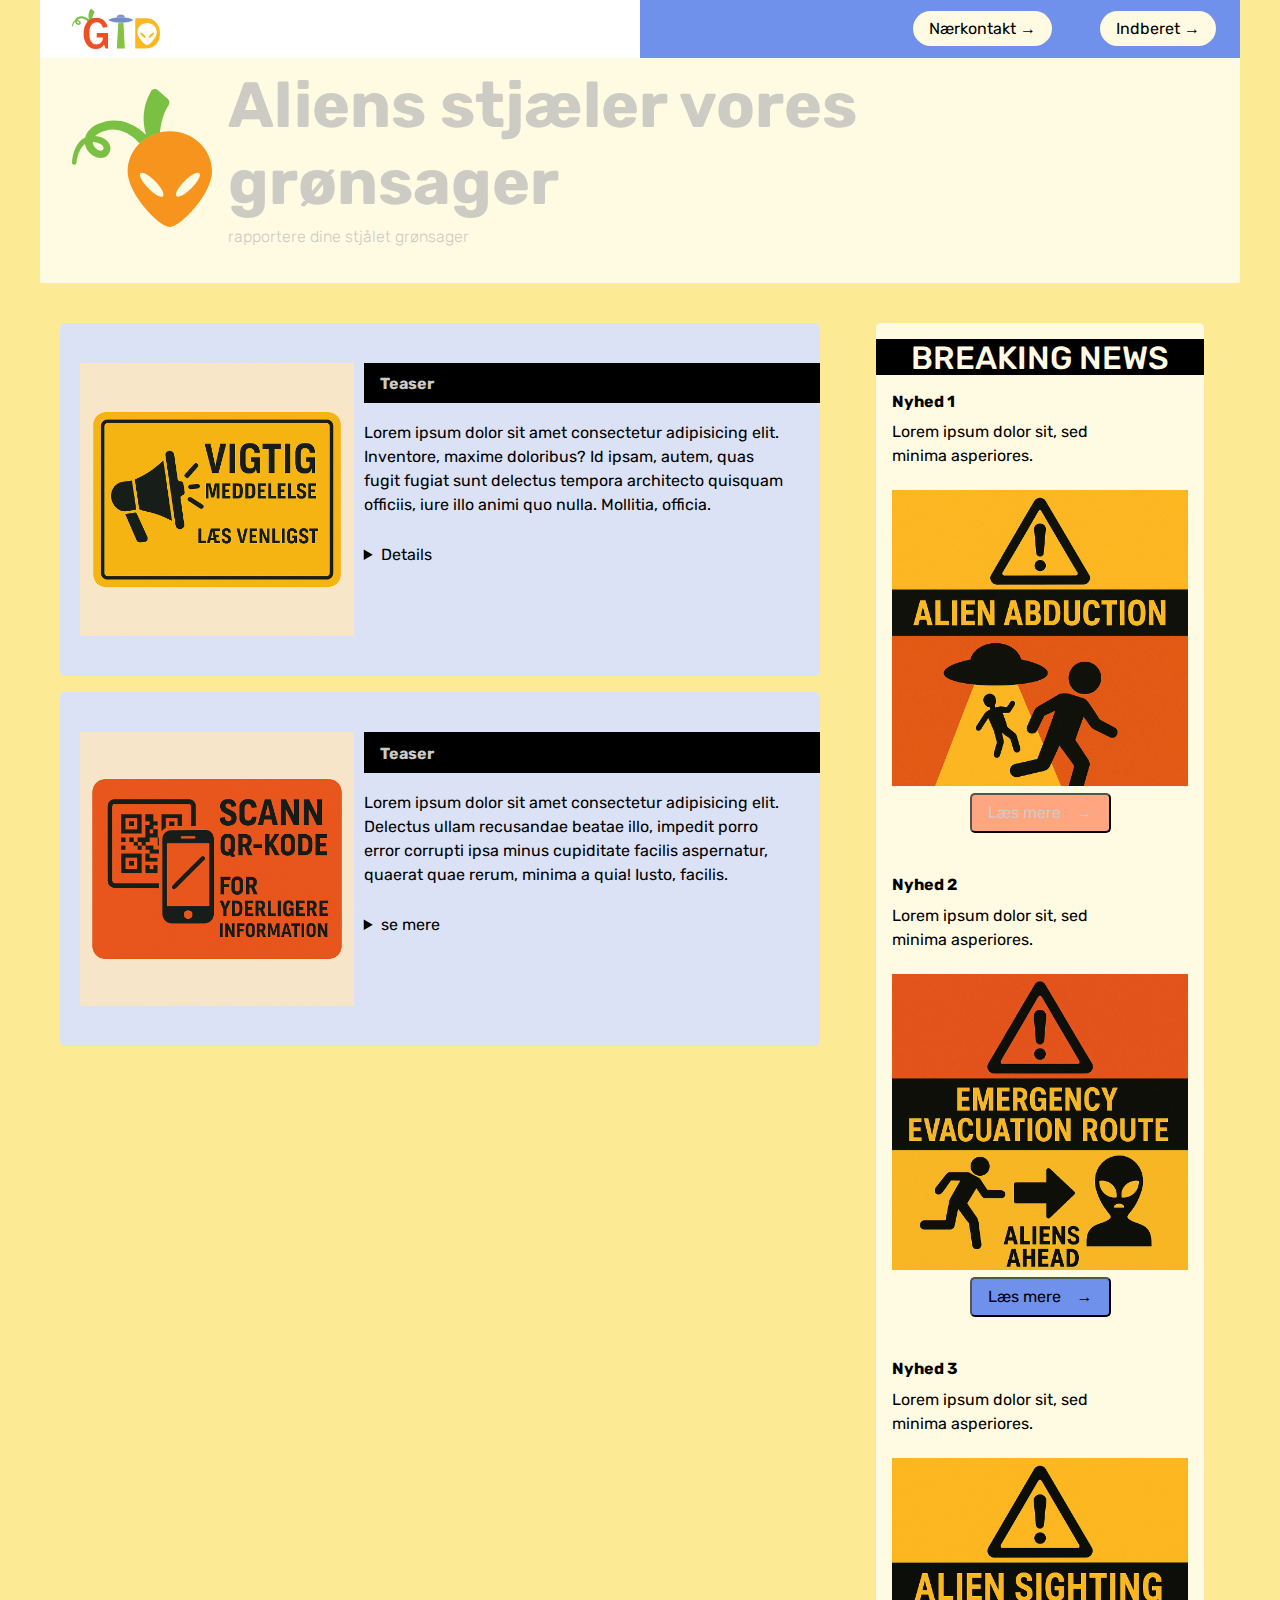
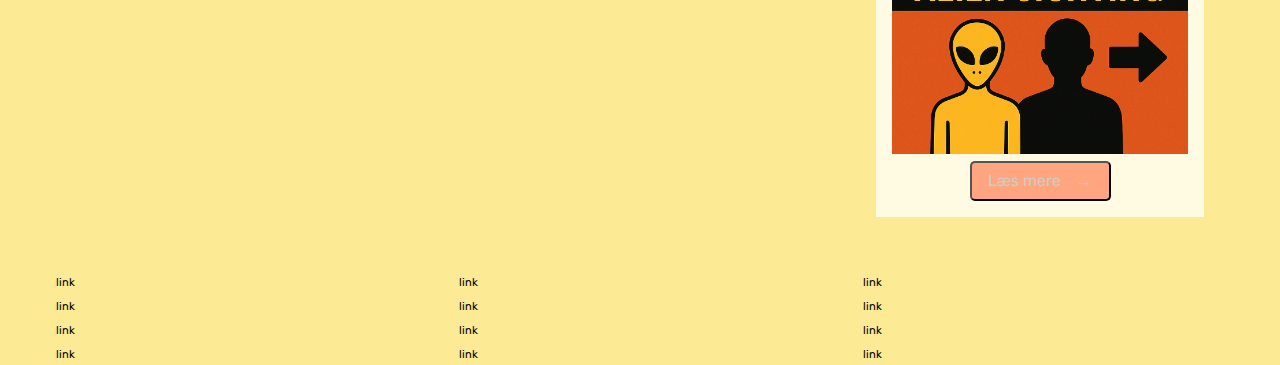
<file: emergency-Alien/index.html>
<!DOCTYPE html>
<html lang="en">
  <head>
    <meta charset="UTF-8" />
    <meta http-equiv="X-UA-Compatible" content="IE=edge" />
    <meta name="viewport" content="width=device-width, initial-scale=1.0" />
    <link rel="stylesheet" href="css/reset.css" />
    <link rel="stylesheet" href="css/custom.css" />
    <link rel="stylesheet" href="css/fonts.css" />
    <link rel="stylesheet" href="css/general.css" />
    <link rel="stylesheet" href="css/layout.css" />
    <link rel="stylesheet" href="css/burger.css" />
    <link rel="stylesheet" href="css/cards.css" />
    <link rel="stylesheet" href="css/index.css" />
    <link rel="icon" type="image/png" href="img/fav.png" />
    <title>Emergency Site</title>
  </head>
  <body id="frontpage">
    <header>
      <nav>
        <div id="logotype-wrapper" class="logo">
          <a href="index.html"><img src="svg/GTD.svg" alt="logotype"> </a>
        </div>
        <ul class="menu">
          <li><a class="menuItem" href="instruction.html">Nærkontakt </a></li>
          <li><a class="menuItem" href="register.html">Indberet</a></li>
        </ul>
        <button class="burger">
          <span class="line"></span>
          <span class="line"></span>
          <span class="line"></span>
        </button>
      </nav>
    </header>
    <section id="main-disclamer">
      <div id="main-disclamer-content">
        <img src="svg/AlienLogo.svg" alt="ICON" />
        <div>
          <h1>Aliens stjæler vores grønsager</h1>
          <p class="sub">rapportere dine stjålet grønsager</p>
        </div>
      </div>
    </section>
    <main>

      
      <section id="daily">
        <article class="daily_card">
          <img src="img/vigtigMeddelelse.png" alt="teaser_img" />
          <div class="daily_text">
            <h2>Teaser</h2>
            <p>Lorem ipsum dolor sit amet consectetur adipisicing elit. Inventore, maxime doloribus? Id ipsam, autem, quas fugit fugiat sunt delectus tempora architecto quisquam officiis, iure illo animi quo nulla. Mollitia, officia.</p>
            <details>
            <p>
              Lorem ipsum dolor sit amet consectetur adipisicing elit. Repellat
              magnam ducimus ea, sed minima asperiores.
            </p>          
            <a href="" class="cta_btn">Se mere</a>
          </div>
        </article>
        </details>


        <article class="daily_card">
          <img src="img/QrInfo.png" alt="teaser_img" />
          <div class="daily_text">
            <h2>Teaser</h2>
            <p>Lorem ipsum dolor sit amet consectetur adipisicing elit. Delectus ullam recusandae beatae illo, impedit porro error corrupti ipsa minus cupiditate facilis aspernatur, quaerat quae rerum, minima a quia! Iusto, facilis.</p>
            <details>
            <summary>se mere</summary>
            <p>
              Lorem ipsum dolor sit amet consectetur adipisicing elit. Repellat
              magnam ducimus ea, sed minima asperiores.
            </p>
            <a href="" class="cta_btn">Se mere</a>
          </div>
        </article>
        </details>
      </section>

      <section id="breaking">
        <article class="news_card">
          <h3>Nyhed 1</h3>
          <p>Lorem ipsum dolor sit, sed minima asperiores.</p>
          <img src="img/AlienAbduction.png" alt="news_img" />
          <button class="cta_btn" popovertarget="popup-nyhed1">Læs mere</button>
        </article>

        <div popover id="popup-nyhed1">
          <h2>🛸 Nyhed 1 – Alien aktivitet</h2>
          <p>
            Vidner har observeret en mystisk UFO over grøntsagsmarken natten til
            tirsdag. Flere tomater er forsvundet, og området er nu under
            undersøgelse.
          </p>
        </div>

        <article class="news_card">
          <h3>Nyhed 2</h3>
          <p>Lorem ipsum dolor sit, sed minima asperiores.</p>
          <img src="img/AlienRoute.png" alt="news_img" />
          <button class="cta_btn" popovertarget="popup-nyhed2">Læs mere</button>
        </article>

        <div popover id="popup-nyhed2">
          <h2>🛸 Nyhed 1 – Alien aktivitet</h2>
          <p>
            Vidner har observeret en mystisk UFO over grøntsagsmarken natten til
            tirsdag. Flere tomater er forsvundet, og området er nu under
            undersøgelse.
          </p>
        </div>

        <article class="news_card">
          <h3>Nyhed 3</h3>
          <p>Lorem ipsum dolor sit, sed minima asperiores.</p>
          <img src="img/alienSight.png" alt="news_img" />
          <button class="cta_btn" popovertarget="popup-nyhed3">Læs mere</button>
        </article>

        <div popover id="popup-nyhed3">
          <h2>🛸 Nyhed 1 – Alien aktivitet</h2>
          <p>
            Vidner har observeret en mystisk UFO over grøntsagsmarken natten til
            tirsdag. Flere tomater er forsvundet, og området er nu under
            undersøgelse.
          </p>
        </div>
      </section>
    </main>

    <footer>
      <nav class="some">
        <ul>
          <li><a href="">link</a></li>
          <li><a href="">link</a></li>
          <li><a href="">link</a></li>
          <li><a href="">link</a></li>
        </ul>
      </nav>
      <nav class="another">
        <ul>
          <li><a href="">link</a></li>
          <li><a href="">link</a></li>
          <li><a href="">link</a></li>
          <li><a href="">link</a></li>
        </ul>
      </nav>
      <nav class="yetanother">
        <ul>
          <li><a href="">link</a></li>
          <li><a href="">link</a></li>
          <li><a href="">link</a></li>
          <li><a href="">link</a></li>
        </ul>
      </nav>
    </footer>
    <script src="js/burger.js"></script>
    <!-- <script src="js/main.js"></script> -->
  </body>
</html>
</file>
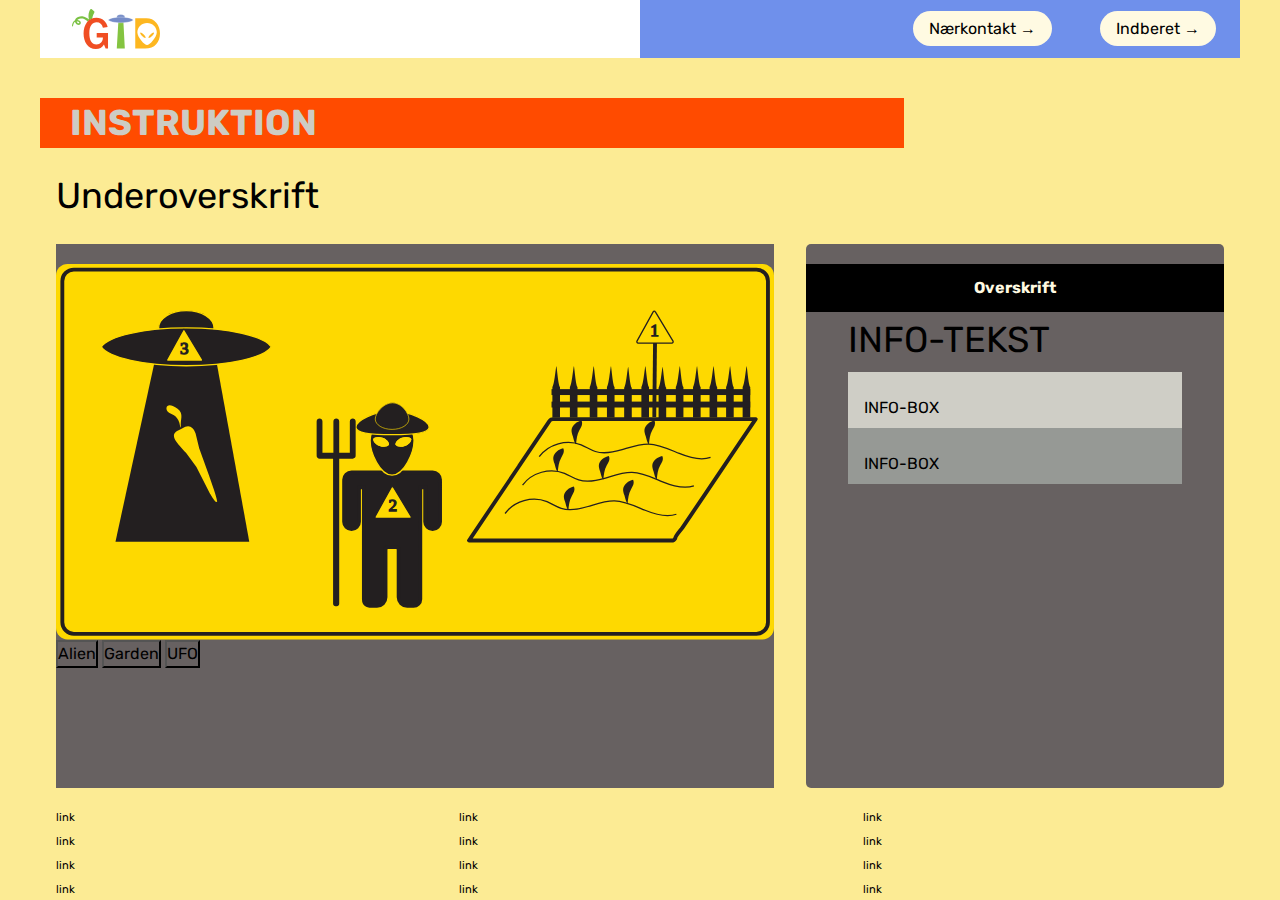
<file: emergency-Alien/instruction.html>
<!DOCTYPE html>
<html lang="en">
  <head>
    <meta charset="UTF-8" />
    <meta http-equiv="X-UA-Compatible" content="IE=edge" />
    <meta name="viewport" content="width=device-width, initial-scale=1.0" />
    <link rel="stylesheet" href="css/reset.css" />
    <link rel="stylesheet" href="css/custom.css" />
    <link rel="stylesheet" href="css/fonts.css" />
    <link rel="stylesheet" href="css/general.css" />
    <link rel="stylesheet" href="css/layout.css" />
    <link rel="stylesheet" href="css/burger.css" />
    <link rel="stylesheet" href="css/cards.css" />
    <link rel="stylesheet" href="css/infographic.css" />
    <title>Emergency Site</title>
  </head>
  <body id="instruction">
    <header>
      <nav>
        <div id="logotype-wrapper" class="logo">
          <a href="index.html"><img src="svg/GTD.svg" alt="logotype" /> </a>
        </div>
        <ul class="menu">
          <li><a class="menuItem" href="instruction.html">Nærkontakt </a></li>
          <li><a class="menuItem" href="register.html">Indberet</a></li>
        </ul>
        <button class="burger">
          <span class="line"></span>
          <span class="line"></span>
          <span class="line"></span>
        </button>
      </nav>
    </header>

    <main>
      <h1>INSTRUKTION</h1>
      <p>Underoverskrift</p>
      <section class="info-graphic">
        <?xml version="1.0" encoding="UTF-8"?>
        <svg xmlns="http://www.w3.org/2000/svg" viewBox="0 0 558.99 292.29">
          <defs>
            <style>
              .cls-1,
              .cls-2,
              .cls-3,
              .cls-4,
              .cls-5 {
                fill: #231f20;
              }

              .cls-2 {
                stroke-width: 0.5px;
              }

              .cls-2,
              .cls-6,
              .cls-7,
              .cls-3,
              .cls-8,
              .cls-4 {
                stroke-miterlimit: 10;
              }

              .cls-2,
              .cls-4 {
                stroke: #fed900;
              }

              .cls-6 {
                fill: none;
              }

              .cls-6,
              .cls-7,
              .cls-3,
              .cls-8,
              .cls-5,
              .cls-9 {
                stroke: #231f20;
              }

              .cls-6,
              .cls-3,
              .cls-8,
              .cls-9 {
                stroke-width: 3px;
              }

              .cls-7,
              .cls-10,
              .cls-8,
              .cls-9 {
                fill: #fed900;
              }

              .cls-5 {
                font-family: MyriadPro-Regular, "Myriad Pro";
                font-size: 13.36px;
              }

              .cls-9 {
                stroke-linecap: round;
                stroke-linejoin: round;
              }
            </style>
          </defs>
          <g id="Layer_4" data-name="Layer 4">
            <rect
              class="cls-10"
              width="558.99"
              height="292.29"
              rx="8.96"
              ry="8.96"
            />
          </g>
          <g id="Layer_1" data-name="Layer 1">
            <rect
              class="cls-8"
              x="4.92"
              y="4.37"
              width="549.38"
              height="283.55"
              rx="8.96"
              ry="8.96"
            />
          </g>
          <g id="Layer_2" data-name="Layer 2">
            <path
              class="cls-3"
              d="M298.96,168.68c.03.21.04.43.04.65v31.32c0,3.19-2.59,5.78-5.78,5.78s-5.79-2.59-5.79-5.78v-26.83h-3.82v87.13c0,2.89-2.34,5.23-5.23,5.23h-4.98c-3.67,0-6.64-2.97-6.64-6.64v-37.28c0-.98-.8-1.78-1.78-1.78h-6.65c-.99,0-1.79.8-1.79,1.78v37.29c0,3.66-2.97,6.63-6.63,6.63-.69,0-1.35.01-2,.01-4.68,0-8.21-.31-8.21-5.26v-87.11h-3.82v26.83c0,3.19-2.59,5.78-5.79,5.78s-5.78-2.59-5.78-5.78v-31.32c0-.22.01-.44.04-.65-.03-.21-.04-.43-.04-.65,0-3.19,2.59-5.78,5.78-5.78h63.13c3.19,0,5.78,2.59,5.78,5.78,0,.22-.01.44-.04.65Z"
            />
            <path
              class="cls-4"
              d="M278.76,137.39c0,9.45-7.71,27.02-17.16,27.02s-17.05-17.57-17.05-27.02,7.66-17.11,17.11-17.11,17.11,7.66,17.11,17.11Z"
            />
            <path
              class="cls-10"
              d="M259.3,140.82c-1.19,1.6-4.26,2.02-7.34.87s-5.13-3.46-4.99-5.46c1.19-1.6,4.26-2.02,7.34-.87s5.13,3.46,4.99,5.46Z"
            />
            <path
              class="cls-10"
              d="M259.3,140.82c-1.19,1.6-4.26,2.02-7.34.87s-5.13-3.46-4.99-5.46c1.19-1.6,4.26-2.02,7.34-.87s5.13,3.46,4.99,5.46Z"
            />
            <path
              class="cls-10"
              d="M264.28,140.82c1.19,1.6,4.26,2.02,7.34.87s5.13-3.46,4.99-5.46c-1.19-1.6-4.26-2.02-7.34-.87s-5.13,3.46-4.99,5.46Z"
            />
            <path
              class="cls-10"
              d="M264.28,140.82c1.19,1.6,4.26,2.02,7.34.87s5.13-3.46,4.99-5.46c-1.19-1.6-4.26-2.02-7.34-.87s-5.13,3.46-4.99,5.46Z"
            />
            <path
              class="cls-4"
              d="M290.52,127.03c0,5.01-14.22,5.83-28.86,5.83s-28.16-.82-28.16-5.83,13.52-12.3,28.16-12.3,28.86,7.29,28.86,12.3Z"
            />
            <path
              class="cls-2"
              d="M274.76,120.75c0,4.43-5.87,8.02-13.11,8.02s-13.11-3.59-13.11-8.02,6.22-12.65,13.45-12.65,12.76,8.22,12.76,12.65Z"
            />
            <path
              class="cls-1"
              d="M233.25,148.85s.01,0,0,0c.04.15.05.3.05.45,0,.62-.25,1.19-.67,1.6-.41.41-.98.66-1.6.66h-10.54v112.99c0,1.03-.85,1.88-1.88,1.88h-1.01c-1.04,0-1.88-.85-1.88-1.88v-112.99h-10.54c-1.25,0-2.27-1.01-2.27-2.26,0-.15.02-.3.05-.45h0c-.03-.15-.05-.3-.05-.45v-25.86c0-1.25,1.02-2.26,2.27-2.26.63,0,1.19.25,1.6.66.41.41.66.98.66,1.6v24.49h8.52v-24.49c0-1.25,1.01-2.26,2.26-2.26.63,0,1.19.25,1.6.66.41.41.67.98.67,1.6v24.49h8.27v-24.49c0-1.25,1.02-2.26,2.27-2.26.62,0,1.19.25,1.6.66.42.41.67.98.67,1.6v25.86c0,.15-.01.3-.05.44Z"
            />
          </g>
          <g id="Layer_3" data-name="Layer 3">
            <ellipse
              class="cls-4"
              cx="101.45"
              cy="49.79"
              rx="21.57"
              ry="13.57"
            />
            <polygon
              class="cls-1"
              points="150.47 216.15 46.3 216.15 76.39 77.95 125.29 78.08 150.47 216.15"
            />
            <path
              class="cls-4"
              d="M167.64,64.5c-5.61,8.37-33.11,14.73-66.19,14.73s-60.58-6.36-66.19-14.73c5.61-8.36,33.11-14.71,66.19-14.71s60.58,6.35,66.19,14.71Z"
            />
            <path
              class="cls-10"
              d="M125.44,185.23l-.3-.04c-1.3.64-5.13-6.44-5.64-7.17l-10.17-20-8.14-11c-6.06-7.15-14.75-14.3-4.95-18.04l4.46-2.2c3.42-1.69,6.61.9,7.98,5.21l2.84,11.67c.31.86,15.36,40.86,13.91,41.57Z"
            />
            <path
              class="cls-10"
              d="M97.22,122.89c.31-2.35.81-4.81-.04-7.02-1-2.62-3.65-4.22-6.25-5.27-1.36-.55-3.06-.96-4.17,0-.88.76-.98,2.16-.48,3.21s1.46,1.8,2.47,2.38,2.1,1.01,3.07,1.65c1.9,1.26,3.22,3.24,4.07,5.34.41,1.01.62,3.58,1.38,4.23-.18-1.53-.25-2.97-.05-4.51Z"
            />
            <path
              class="cls-9"
              d="M321.55,215.25c13.38,0,26.76,0,40.13,0h75.6c13.95,0,27.89,0,41.84.02.57,0,1.17,0,1.68-.26.57-.28.96-.84,1.31-1.37,0-1.99,4.47-6.63,5.63-8.36,2.11-3.13,4.22-6.27,6.33-9.4,4.03-5.98,8.07-11.96,12.1-17.94,8.56-12.68,17.11-25.37,25.67-38.05,4.3-6.37,8.59-12.74,12.89-19.11-14.92,0-29.83,0-44.75,0-26.65,0-53.3,0-79.95,0-11.03,0-22.07,0-33.1-.01-.51,0-1.03,0-1.49.22-.58.27-.97.82-1.33,1.36-7.84,11.64-15.68,23.27-23.52,34.9-13.03,19.32-26.07,38.64-39.05,58Z"
            />
            <path
              class="cls-7"
              d="M349.61,194.25c7.21-9.82,21.4-13.81,32.67-9.18,3.76,1.54,7.17,3.91,11.04,5.14,6.74,2.14,14.07.61,20.84-1.41s13.58-4.56,20.65-4.39c8.36.19,16.1,4.13,23.83,7.32s16.41,5.74,24.35,3.1"
            />
            <path
              class="cls-7"
              d="M363.24,172.14c7.21-9.82,21.4-13.81,32.67-9.18,3.76,1.54,7.17,3.91,11.04,5.14,6.74,2.14,14.07.61,20.84-1.41s13.58-4.56,20.65-4.39c8.36.19,16.1,4.13,23.83,7.32s16.41,5.74,24.35,3.1"
            />
            <path
              class="cls-7"
              d="M376.21,150.03c7.21-9.82,21.4-13.81,32.67-9.18,3.76,1.54,7.17,3.91,11.04,5.14,6.74,2.14,14.07.61,20.84-1.41s13.58-4.56,20.65-4.39c8.36.19,16.1,4.13,23.83,7.32s16.41,5.74,24.35,3.1"
            />
            <path
              class="cls-1"
              d="M465.18,161.28c-.54-1.55-1.1-3.17-.92-4.8.2-1.84,1.32-3.49,2.77-4.65s3.19-1.87,4.96-2.44c.68,1.16.6,2.63.17,3.91s-1.18,2.41-1.82,3.6c-1.86,3.49-2.22,6.96-2.59,10.8-1.33-.86-2-4.85-2.55-6.42Z"
            />
            <path
              class="cls-1"
              d="M423.57,161.28c-.54-1.55-1.1-3.17-.92-4.8.2-1.84,1.32-3.49,2.77-4.65s3.19-1.87,4.96-2.44c.68,1.16.6,2.63.17,3.91s-1.18,2.41-1.82,3.6c-1.86,3.49-2.22,6.96-2.59,10.8-1.33-.86-2-4.85-2.55-6.42Z"
            />
            <path
              class="cls-1"
              d="M388.08,155.39c-.54-1.55-1.1-3.17-.92-4.8.2-1.84,1.32-3.49,2.77-4.65s3.19-1.87,4.96-2.44c.68,1.16.6,2.63.17,3.91s-1.18,2.41-1.82,3.6c-1.86,3.49-2.22,6.96-2.59,10.8-1.33-.86-2-4.85-2.55-6.42Z"
            />
            <path
              class="cls-1"
              d="M442.46,179.92c-.54-1.55-1.1-3.17-.92-4.8.2-1.84,1.32-3.49,2.77-4.65s3.19-1.87,4.96-2.44c.68,1.16.6,2.63.17,3.91s-1.18,2.41-1.82,3.6c-1.86,3.49-2.22,6.96-2.59,10.8-1.33-.86-2-4.85-2.55-6.42Z"
            />
            <path
              class="cls-1"
              d="M396.34,185.14c-.54-1.55-1.1-3.17-.92-4.8.2-1.84,1.32-3.49,2.77-4.65s3.19-1.87,4.96-2.44c.68,1.16.6,2.63.17,3.91s-1.18,2.41-1.82,3.6c-1.86,3.49-2.22,6.96-2.59,10.8-1.33-.86-2-4.85-2.55-6.42Z"
            />
            <path
              class="cls-1"
              d="M402.31,133.82c-.54-1.55-1.1-3.17-.92-4.8.2-1.84,1.32-3.49,2.77-4.65s3.19-1.87,4.96-2.44c.68,1.16.6,2.63.17,3.91s-1.18,2.41-1.82,3.6c-1.86,3.49-2.22,6.96-2.59,10.8-1.33-.86-2-4.85-2.55-6.42Z"
            />
            <path
              class="cls-1"
              d="M459.06,133.82c-.54-1.55-1.1-3.17-.92-4.8.2-1.84,1.32-3.49,2.77-4.65s3.19-1.87,4.96-2.44c.68,1.16.6,2.63.17,3.91s-1.18,2.41-1.82,3.6c-1.86,3.49-2.22,6.96-2.59,10.8-1.33-.86-2-4.85-2.55-6.42Z"
            />
            <path
              class="cls-1"
              d="M392.37,119.54h-5.91v-23.7c1.62-1.79,2.78-16.9,3.14-16.2.32.63,1.5,14.98,2.78,16.14v23.77Z"
            />
            <path
              class="cls-1"
              d="M406,119.54h-5.91v-23.7c1.62-1.79,2.78-16.9,3.14-16.2.32.63,1.5,14.98,2.78,16.14v23.77Z"
            />
            <path
              class="cls-1"
              d="M421.45,119.54h-5.91v-23.7c1.62-1.79,2.78-16.9,3.14-16.2.32.63,1.5,14.98,2.78,16.14v23.77Z"
            />
            <path
              class="cls-1"
              d="M434.85,119.54h-5.91v-23.7c1.62-1.79,2.78-16.9,3.14-16.2.32.63,1.5,14.98,2.78,16.14v23.77Z"
            />
            <path
              class="cls-1"
              d="M448.25,120.07h-5.91v-23.7c1.62-1.79,2.78-16.9,3.14-16.2.32.63,1.5,14.98,2.78,16.14v23.77Z"
            />
            <path
              class="cls-1"
              d="M461.66,119.54h-5.91v-23.7c1.62-1.79,2.78-16.9,3.14-16.2.32.63,1.5,14.98,2.78,16.14v23.77Z"
            />
            <path
              class="cls-1"
              d="M475.06,120.07h-5.91v-23.7c1.62-1.79,2.78-16.9,3.14-16.2.32.63,1.5,14.98,2.78,16.14v23.77Z"
            />
            <path
              class="cls-1"
              d="M488.47,119.54h-5.91v-23.7c1.62-1.79,2.78-16.9,3.14-16.2.32.63,1.5,14.98,2.78,16.14v23.77Z"
            />
            <path
              class="cls-1"
              d="M501.87,119.54h-5.91v-23.7c1.62-1.79,2.78-16.9,3.14-16.2.32.63,1.5,14.98,2.78,16.14v23.77Z"
            />
            <path
              class="cls-1"
              d="M514.74,119.54h-5.91v-23.7c1.62-1.79,2.78-16.9,3.14-16.2.32.63,1.5,14.98,2.78,16.14v23.77Z"
            />
            <path
              class="cls-1"
              d="M527.62,119.54h-5.91v-23.7c1.62-1.79,2.78-16.9,3.14-16.2.32.63,1.5,14.98,2.78,16.14v23.77Z"
            />
            <path
              class="cls-1"
              d="M540.49,119.54h-5.91v-23.7c1.62-1.79,2.78-16.9,3.14-16.2.32.63,1.5,14.98,2.78,16.14v23.77Z"
            />
            <rect
              class="cls-1"
              x="385.79"
              y="97.42"
              width="154.7"
              height="4.6"
            />
            <rect
              class="cls-1"
              x="385.79"
              y="107.13"
              width="154.7"
              height="4.6"
            />
          </g>
          <g id="Layer_5" data-name="Layer 5">
            <g id="Hotspot1">
              <g>
                <path
                  class="cls-7"
                  d="M479.52,61.55h-26.32c-.77,0-1.25-.83-.87-1.5l12.59-22.79c.38-.67,1.35-.67,1.73,0l13.73,22.79c.38.67-.1,1.5-.87,1.5Z"
                />
                <text class="cls-5" transform="translate(462.68 56.16)">
                  <tspan x="0" y="0">1</tspan>
                </text>
              </g>
              <line
                class="cls-6"
                x1="466.36"
                y1="61.55"
                x2="465.79"
                y2="119.13"
              />
            </g>
            <g id="Hotspot2">
              <path
                class="cls-7"
                d="M275.62,198.04h-26.32c-.77,0-1.25-.83-.87-1.5l12.59-22.79c.38-.67,1.35-.67,1.73,0l13.73,22.79c.38.67-.1,1.5-.87,1.5Z"
              />
              <text class="cls-5" transform="translate(258.78 192.65)">
                <tspan x="0" y="0">2</tspan>
              </text>
            </g>
            <g id="Hotspot3">
              <path
                class="cls-7"
                d="M113.3,75.77h-26.32c-.77,0-1.25-.83-.87-1.5l12.59-22.79c.38-.67,1.35-.67,1.73,0l13.73,22.79c.38.67-.1,1.5-.87,1.5Z"
              />
              <text class="cls-5" transform="translate(96.46 70.38)">
                <tspan x="0" y="0">3</tspan>
              </text>
            </g>
          </g>
        </svg>

        <button class="Alien">Alien</button>
        <button class="Garden">Garden</button>
        <button class="UFO">UFO</button>
      </section>
      <section class="info-text">
        <h2>Overskrift</h2>
        <article>
          <p class="placeholder">INFO-TEKST</p>
        </article>
        <aside id="efficiency" class="info-box">INFO-BOX</aside>
        <aside id="requirement" class="info-box">INFO-BOX</aside>
      </section>
    </main>

    <footer>
      <nav class="some">
        <ul>
          <li><a href="">link</a></li>
          <li><a href="">link</a></li>
          <li><a href="">link</a></li>
          <li><a href="">link</a></li>
        </ul>
      </nav>
      <nav class="another">
        <ul>
          <li><a href="">link</a></li>
          <li><a href="">link</a></li>
          <li><a href="">link</a></li>
          <li><a href="">link</a></li>
        </ul>
      </nav>
      <nav class="yetanother">
        <ul>
          <li><a href="">link</a></li>
          <li><a href="">link</a></li>
          <li><a href="">link</a></li>
          <li><a href="">link</a></li>
        </ul>
      </nav>
    </footer>
    <script src="js/burger.js"></script>
    <script src="js/instruction.js"></script>
  </body>
</html>
</file>
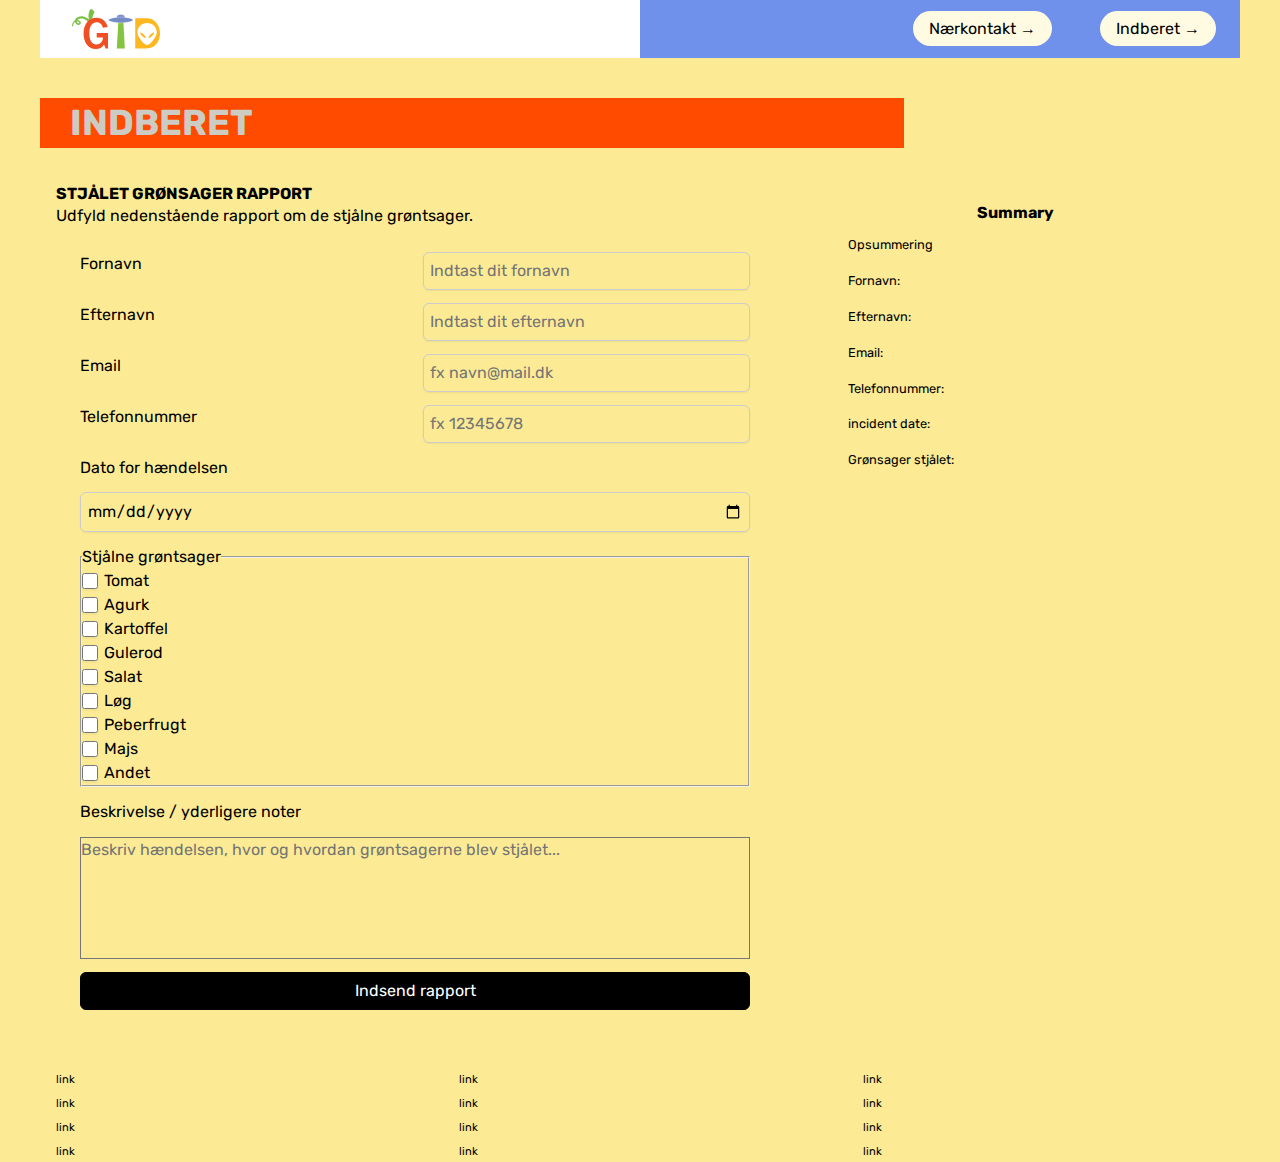
<file: emergency-Alien/register.html>
<!DOCTYPE html>
<html lang="en">
  <head>
    <meta charset="UTF-8" />
    <meta http-equiv="X-UA-Compatible" content="IE=edge" />
    <meta name="viewport" content="width=device-width, initial-scale=1.0" />
    <link rel="stylesheet" href="css/reset.css" />
    <link rel="stylesheet" href="css/custom.css" />
    <link rel="stylesheet" href="css/fonts.css" />
    <link rel="stylesheet" href="css/general.css" />
    <link rel="stylesheet" href="css/layout.css" />
    <link rel="stylesheet" href="css/burger.css" />
    <link rel="stylesheet" href="css/cards.css" />
    <link rel="stylesheet" href="css/forms.css" />
    <link rel="icon" type="image/png" href="img/fav.png" />
    <title>Emergency Site</title>
  </head>
  <body id="register">
    <header>
      <nav>
        <div id="logotype-wrapper" class="logo">
          <a href="index.html"><img src="svg/GTD.svg" alt="logotype" /> </a>
        </div>
        <ul class="menu">
          <li><a class="menuItem" href="instruction.html">Nærkontakt </a></li>
          <li><a class="menuItem" href="register.html">Indberet</a></li>
        </ul>
        <button class="burger">
          <span class="line"></span>
          <span class="line"></span>
          <span class="line"></span>
        </button>
      </nav>
    </header>

    <main>
      <h1>INDBERET</h1>
      <section id="form-section">
        <article id="form-info">
          <h2>STJÅLET GRØNSAGER RAPPORT</h2>
          <p>Udfyld nedenstående rapport om de stjålne grøntsager.</p>
        </article>

        <form id="webform">
          <label for="first_name">Fornavn</label>
          <input
            type="text"
            id="first_name"
            name="first_name"
            placeholder="Indtast dit fornavn"
            required
            aria-label="Fornavn"
            aria-describedby="first_name_error"
          />
          <p id="first_name_error" class="error-message">
            Udfyld venligst dit fornavn
          </p>

          <label for="last_name">Efternavn</label>
          <input
            type="text"
            id="last_name"
            name="last_name"
            placeholder="Indtast dit efternavn"
            required
            aria-label="Efternavn"
            aria-describedby="last_name_error"
          />
          <p id="last_name_error" class="error-message">
            Udfyld venligst dit efternavn
          </p>

          <label for="email">Email</label>
          <input
            type="email"
            id="email"
            name="email"
            placeholder="fx navn@mail.dk"
            required
            aria-label="Email"
            aria-describedby="email_error"
          />
          <p id="email_error" class="error-message">
            Indtast en gyldig emailadresse
          </p>

          <label for="phone">Telefonnummer</label>
          <input
            type="tel"
            id="phone"
            name="phone"
            placeholder="fx 12345678"
            required
            aria-label="Telefonnummer"
            aria-describedby="phone_error"
          />
          <p id="phone_error" class="error-message">
            Udfyld venligst dit telefonnummer
          </p>

          <label for="incident_date">Dato for hændelsen</label>
          <input
            type="date"
            id="incident_date"
            name="incident_date"
            required
            aria-label="Dato for hændelsen"
            aria-describedby="incident_date_error"
          />
          <p id="incident_date_error" class="error-message">
            Vælg dato for hændelsen
          </p>

          <fieldset>
            <legend>Stjålne grøntsager</legend>
            <label
              ><input
                type="checkbox"
                name="vegetables"
                value="Tomat"
              />Tomat</label
            >
            <label
              ><input
                type="checkbox"
                name="vegetables"
                value="Agurk"
              />Agurk</label
            >
            <label
              ><input
                type="checkbox"
                name="vegetables"
                value="Kartoffel"
              />Kartoffel</label
            >
            <label
              ><input
                type="checkbox"
                name="vegetables"
                value="Gulerod"
              />Gulerod</label
            >
            <label
              ><input
                type="checkbox"
                name="vegetables"
                value="Salat"
              />Salat</label
            >
            <label
              ><input type="checkbox" name="vegetables" value="Løg" />Løg</label
            >
            <label
              ><input
                type="checkbox"
                name="vegetables"
                value="Peberfrugt"
              />Peberfrugt</label
            >
            <label
              ><input
                type="checkbox"
                name="vegetables"
                value="Majs"
              />Majs</label
            >
            <label
              ><input
                type="checkbox"
                name="vegetables"
                value="Andet"
              />Andet</label
            >
          </fieldset>

          <label for="description">Beskrivelse / yderligere noter</label>
          <textarea
            id="description"
            name="description"
            rows="5"
            placeholder="Beskriv hændelsen, hvor og hvordan grøntsagerne blev stjålet..."
            aria-label="Beskrivelse af hændelsen"
            aria-describedby="description_error"
          ></textarea>
          <p id="description_error" class="error-message">
            Tilføj venligst en kort beskrivelse
          </p>

          <button type="submit">Indsend rapport</button>
        </form>
      </section>

      <section id="form-summary">
        <h2>Summary</h2>
        <article>
          <p class="placeholder">Opsummering</p>
          <div>
            <p>Fornavn: <span id="first_name_output"></span></p>
            <p>Efternavn: <span id="last_name_output"></span></p>
            <p>Email: <span id="email_output"></span></p>
            <p>Telefonnummer: <span id="tlf_output"></span></p>
            <p>incident date: <span id="incident_date_Output"></span></p>
            <p>Grønsager stjålet: <span id="vegetables_output"></span></p>
          </div>
        </article>
      </section>
    </main>
    <footer>
      <nav class="some">
        <ul>
          <li><a href="">link</a></li>
          <li><a href="">link</a></li>
          <li><a href="">link</a></li>
          <li><a href="">link</a></li>
        </ul>
      </nav>
      <nav class="another">
        <ul>
          <li><a href="">link</a></li>
          <li><a href="">link</a></li>
          <li><a href="">link</a></li>
          <li><a href="">link</a></li>
        </ul>
      </nav>
      <nav class="yetanother">
        <ul>
          <li><a href="">link</a></li>
          <li><a href="">link</a></li>
          <li><a href="">link</a></li>
          <li><a href="">link</a></li>
        </ul>
      </nav>
    </footer>
    <script src="js/burger.js"></script>
    <script src="js/register.js"></script>
  </body>
</html>
</file>
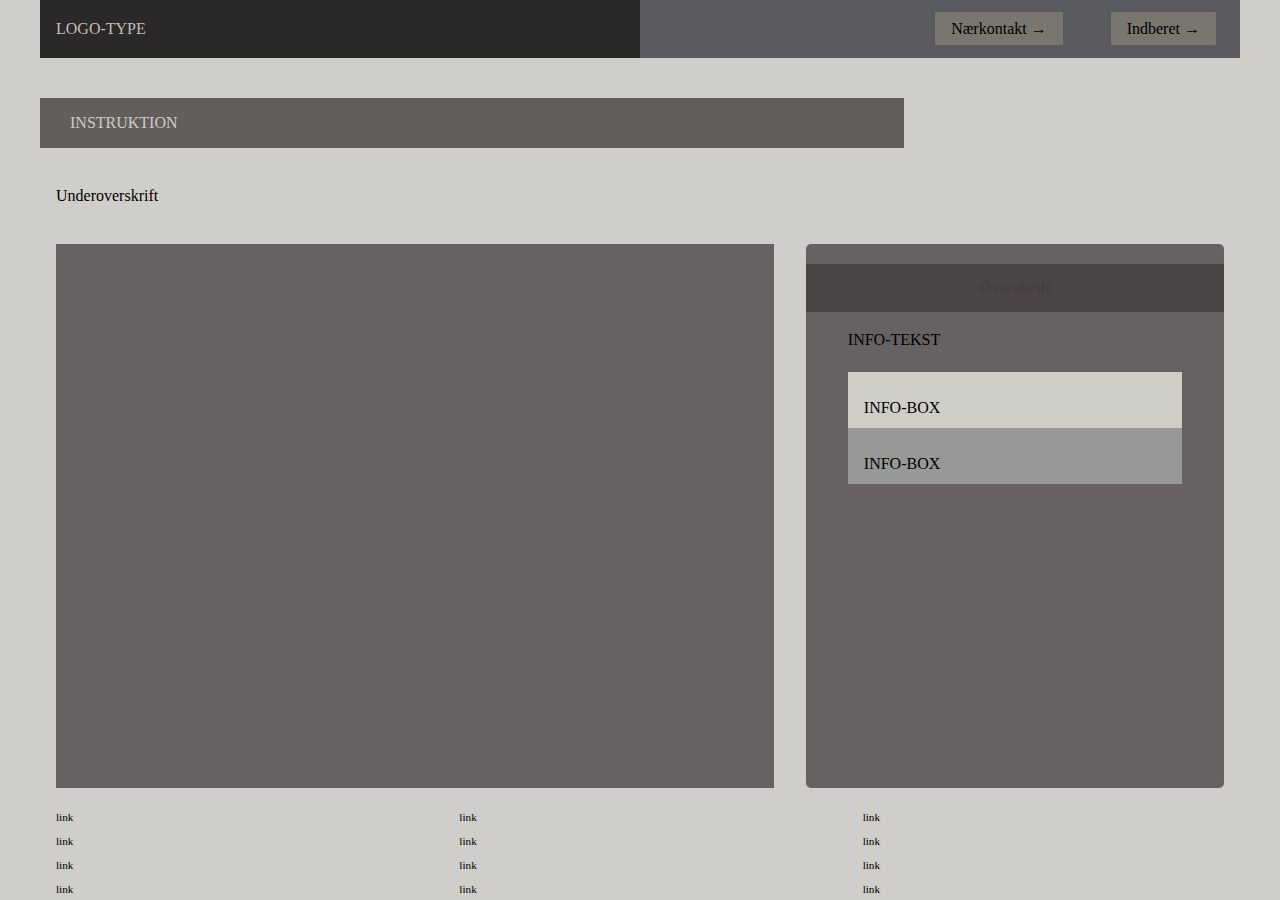
<file: emergency-main/instruction.html>
<!DOCTYPE html>
<html lang="en">
  <head>
    <meta charset="UTF-8" />
    <meta http-equiv="X-UA-Compatible" content="IE=edge" />
    <meta name="viewport" content="width=device-width, initial-scale=1.0" />
    <link rel="stylesheet" href="css/reset.css" />
    <link rel="stylesheet" href="css/custom.css" />
    <link rel="stylesheet" href="css/fonts.css" />
    <link rel="stylesheet" href="css/general.css" />
    <link rel="stylesheet" href="css/layout.css" />
    <link rel="stylesheet" href="css/burger.css" />
    <link rel="stylesheet" href="css/cards.css" />
    <link rel="stylesheet" href="css/infographic.css" />
    <link rel="icon" type="image/png" href="img/fav.png" />
    <title>Emergency Site</title>
  </head>
  <body id="instruction">
    <header>
      <nav>
        <div id="logotype-wrapper" class="logo">
          <a href="index.html"> LOGO-TYPE </a>
        </div>
        <ul class="menu">
          <li><a class="menuItem" href="instruction.html">Nærkontakt </a></li>
          <li><a class="menuItem" href="register.html">Indberet</a></li>
        </ul>
        <button class="burger">
          <span class="line"></span>
          <span class="line"></span>
          <span class="line"></span>
        </button>
      </nav>
    </header>

    <main>
      <h1>INSTRUKTION</h1>
      <p>Underoverskrift</p>
      <section class="info-graphic"></section>
      <section class="info-text">
        <h2>Overskrift</h2>
        <article>
          <p class="placeholder">INFO-TEKST</p>
        </article>
        <aside id="efficiency" class="info-box">INFO-BOX</aside>
        <aside id="requirement" class="info-box">INFO-BOX</aside>
      </section>
    </main>

    <footer>
      <nav class="some">
        <ul>
          <li><a href="">link</a></li>
          <li><a href="">link</a></li>
          <li><a href="">link</a></li>
          <li><a href="">link</a></li>
        </ul>
      </nav>
      <nav class="another">
        <ul>
          <li><a href="">link</a></li>
          <li><a href="">link</a></li>
          <li><a href="">link</a></li>
          <li><a href="">link</a></li>
        </ul>
      </nav>
      <nav class="yetanother">
        <ul>
          <li><a href="">link</a></li>
          <li><a href="">link</a></li>
          <li><a href="">link</a></li>
          <li><a href="">link</a></li>
        </ul>
      </nav>
    </footer>
    <script src="js/burger.js"></script>
    <!-- <script src="js/main.js"></script> -->
  </body>
</html>
</file>
<file: emergency-Alien/css/custom.css>
:root {
  /* Colours */
  --color-bg: #fceb94; /* page background /*

  /* Header */
  --color-head-bg: #ff4b00;

  /* Logotype */
  --color-logotype-bg: #000000;
  --color-text-logotype: #fffae2;
  --font-logotype-size: 2rem;

  /* Global menu */
  --color-menu-bg: #6f90eb;
  /* Links */
  --color-link-bg: #fffae2;
  --color-link-hover: #fff; /* used */
  --color-link-active: #99958f; /* used */
  --border-radius-links: 37px;

  /* Headlines og rubrik */
  --font-h1-size: 48px;
  --font-sub1-size: 48px;
  --font-h2-size: 36px;
  --font-h3-size: 32px;
  --color-headline-bg: #000000;
  --color-headline-text-page: #fffae2;

  /* Tekst */
  --color-text: #000;
  --color-text-inverted: #cdccc4;

  /*  Marginer */
  --margin-head-bottom: 20px;

  /* Borders */
  --border-radius: 5px;

  /* Cards */
  --color-card-bg: #dbe2f5;
  --color-cta-card-bg: #ff4b00;
  /* news-cards */
  --color-news-bg: #fffae2;
  --color-news-bg-inverted: #dbe2f5;
  --color-cta-newscard-bg: #ffa680;
  --color-cta-newscard-bg-inverted: #6f90eb;

  /* Fonts */
  --font-family-sans: "Rubik", ui-sans-serif;
  --font-weight-light: 300;
  --font-weight-regular: 400;
  --font-weight-medium: 500;
  --font-weight-bold: 700;

  /* Text sizes */
  --logotype-size: 1rem;
  --headline1-size: 1rem;
  --headline2-size: 1rem;
  --headline3-size: 1rem;
  --bodytext-size: 1rem;
  --cta-text-size: 1rem;
  --followup-text-size: 1rem;
  --form-submit-size: 1rem;

  /* Infographics */
  --color-info-bg: #676161;
  --color-infobox-1-bg: #cfcec6;
  --color-infobox-2-bg: #969995;
}
</file>
<file: emergency-Alien/css/fonts.css>
@font-face {
  font-family: "Rubik";
  src: url("../fonts/Rubik-VariableFont_wght.woff2") format("woff2"), url("/fonts/Rubik-Regular.woff") format("woff");
  font-weight: var(--font-weight-regular);
  font-style: normal;
}

@font-face {
  font-family: "Rubik";
  src: url("../fonts/Rubik-VariableFont_wght.woff2") format("woff2");
  font-weight: var(--font-weight-bold);
  font-style: normal;
}

@font-face {
  font-family: "Rubik";
  src: url("../fonts/Rubik-VariableFont_wght.woff2") format("woff2");
  font-weight: var(--font-weight-light);
  font-style: normal;
}
@font-face {
  font-family: "Rubik";
  src: url("../fonts/Rubik-VariableFont_wght.woff2") format("woff2");
  font-weight: var(--font-weight-medium);
  font-style: normal;
}
</file>
<file: emergency-Alien/css/general.css>
html {
  font-family: var(--font-family-sans);
  color: var(--color-text);
  background-color: var(--color-bg);
}

header {
  height: min-content;
}

#main-disclamer {
  height: 225px;
  background-color: #fffae2;
  display: flex;
  justify-content: flex-start;
  align-items: center;
  padding-left: 2rem;
  padding-bottom: 2%;
  margin-bottom: var(--margin-head-bottom);
}

#main-disclamer-content {
  display: flex;
  column-gap: 1rem;
}

main section {
  padding: 20px;
  border-radius: var(--border-radius);
}

h1 {
  font-size: var(--font-h1-size);
  font-weight: var(--font-weight-bold);
  color: var(--color-text-inverted);
  margin: 5px 0;
  line-height: 1.3rem;
  text-align: left;
}

#main-disclamer h1 {
  font-size: 4rem; /* smaller, readable */
  margin: 0 0 0.3rem 0;
  line-height: 1.2;
}

#main-disclamer .sub {
  font-size: 1rem;
  font-weight: 300;
  margin: 0;
}

#instruction h1,
#register h1 {
  margin: 40px 0 20px 0;
  padding: 15px 30px;
  background-color: var(--color-head-bg);
  font-size: var(--font-h2-size);
}

#instruction p {
  grid-column: 1/-1;
  margin-bottom: 20px;
  font-size: var(--font-h2-size);
  line-height: 1.5rem;
}

.sub {
  font-size: var(--font-sub1-size);
  font-weight: var(--font-weight-light);
  color: var(--color-text-inverted);
}

h2 {
  font-size: var(--headline2-size);
}

h3 {
  font-size: var(--headline3-size);
}

main > h1 {
  width: calc(80% - 6rem);
}

/* NAVIGATION STRUCTURES */
header > nav {
  height: 100%;
  background-color: var(--color-menu-bg);
}

nav ul {
  list-style: none;
}

a {
  font-family: var(--font-family-sans);
}

nav a {
  text-decoration: none;
  color: var(--color-text);
}

/* Måske skal du lave en ny regel for logotype-wrapper, når du har lavet din logotype */
#logotype-wrapper {
  background-color: white;
  display: flex;
  justify-content: flex-start;
  align-items: center;
  height: 3.6rem;
}

#logotype-wrapper img {
  width: auto; /* Makes the SVG scale naturally */
  height: 2.5rem; /* Controls the logo height */
  max-width: 140px; /* Optional: hard max width */
  margin-left: 1rem; /* Keep spacing like before */
}

#logotype-wrapper > a {
  color: var(--color-text-logotype);
  font-size: var(--font-logotype-size);
  font-weight: var(--font-weight-medium);
  width: max-content;
  margin-left: 1rem;
}

#main-disclamer-content img {
  width: auto; /* don’t stretch to full width */
  max-width: 140px; /* choose a size you like */
  height: auto; /* keep proportions */
  flex-shrink: 0; /* don’t squish when window is small */
}

/* Global menu */
header nav li a {
  margin: 1.5rem;
  background-color: var(--color-link-bg);
  color: var(--color-text);
  font-size: var(--followup-text-size);
  padding: 0.5rem 1rem;
  border-radius: var(--border-radius-links);
}

/* Pilen efter menu-tekst */
header > nav li > a:after {
  content: " \2192";
}

/* Global menu hover effekt - Lav den om til det, du synes */
nav a:hover {
  background-color: var(--color-link-hover);
}

nav a:active {
  background-color: var(--color-link-active);
}

/* FOOTER */
footer a {
  font-size: 0.7rem;
}
</file>
<file: emergency-Alien/css/layout.css>
/* LAYOUT FOR MAIN CONTENT */
body {
  display: grid;
  grid-template-rows: auto 1fr auto;
  height: 100vh;
  max-width: 1200px;
  margin: 0 auto;
}
main {
  display: grid;
  row-gap: 1rem;
}
main > *:not(:first-child) {
  margin: 0 1rem;
}
main {
  grid-template-rows: min-content min-content 1fr min-content;
}
#instruction main {
  grid-template-rows: min-content min-content min-content 1fr min-content;
}
/* LAYOUT FOR HEADER AND FOOTER */
footer {
  display: grid;
  gap: 10px;
}
header nav,
footer nav {
  display: flex;
  justify-content: space-between;
  align-items: center;
}
header nav > * {
  flex: 1;
}
nav ul {
  display: flex;
  justify-content: flex-end;
}
header ul {
  height: 100%;
  width: clamp(175px, 50%, 300px);
}
footer ul {
  flex-direction: column;
  padding-left: 1rem;
}

/* LAYOUT FOR SECTIONS */
#daily,
#breaking {
  display: grid;
}
#daily {
  grid-template-rows: repeat(2, minmax(200px, min-content));
  gap: 1rem;
}
#breaking {
  grid-template-rows: repeat(auto-fit, minmax(50px, min-content));
  gap: 0;
}

@media (width > 600px) {
  #frontpage > main {
    grid-template-columns: 6fr 3fr;
    grid-template-rows: auto 1fr auto;
  }
  #instruction > main,
  #register > main {
    grid-template-columns: 5fr 3fr;
    grid-template-rows: auto auto 1fr auto;
  }

  .qr {
    order: 1;
  }

  h1 {
    grid-column: 1 / -1;
  }
  footer {
    grid-template-columns: 1fr 1fr 1fr;
  }
}
</file>
<file: emergency-Alien/css/burger.css>
.burger {
  width: 30px;
  height: 20px;
  cursor: pointer;
}

.burger .line {
  display: block;
  width: 100%;
  height: 2px;
  background-color: #333333;
  margin-bottom: 5px;
  transition: 0.2s linear;
}
.burger {
  display: none;
}
@media screen and (width < 800px) {
  .menu {
    display: none;
  }
  .logo {
    flex: 0 0 50vw;
  }
  .burger {
    display: block;
    background-color: transparent;
    border: 0;
    flex: 0 0 auto;
    margin: 0 20px;
  }
  .burger.active .line:nth-child(1) {
    transform: rotate(45deg) translate(5px, 5px);
    transition: 0.2s linear;
  }
  .burger.active .line:nth-child(2) {
    opacity: 0;
    transition: 0.15s linear;
  }
  .burger.active .line:nth-child(3) {
    transform: rotate(-45deg) translate(5px, -5px);
    transition: 0.2s linear;
  }
  nav.active .menu {
    display: block;
    background-color: var(--color-menu-bg);
    position: absolute;
    top: 3.6rem;
    right: 0;
    width: clamp(200px, 50vw, 400px);
    z-index: 1;
    opacity: 0.8;
  }
  header > nav li > a:after {
    content: "";
  }
  nav.active .menu li {
    margin: 40px 20px;
    text-align: right;
  }
  nav.active .menu a {
    font-size: 24px;
  }
}
</file>
<file: emergency-Alien/css/cards.css>
.daily_card {
  background-color: var(--color-card-bg);
  display: grid;
  grid-template-columns: 3fr 5fr;
  gap: 10px;
  padding: 40px 0 40px 20px;
  border-radius: var(--border-radius);
  height: minmax(200px, min-content);
}
.daily_text {
  display: grid;
  grid-template-rows: repeat(3, min-content);
  gap: 10px;
}
.daily_text h2 {
  background-color: var(--color-headline-bg);
  color: var(--color-text-inverted);
  padding: calc(1.1rem / 1.5) 0 calc(1.1rem / 2) 1rem;
  margin: 0 0 0.5rem 0;
}
.daily_text p {
  padding-right: 2rem;
  margin: 0 0 1rem 0;
}
.daily_text .cta_btn {
  justify-self: left;
  width: 80%;
}
.daily_img {
  width: 100%;
  height: 100%;
  object-fit: cover;
}
.news_card {
  background-color: var(--color-news-bg);
  display: grid;
  grid-template-rows: repeat(min-content);
  gap: 0.4rem;
  padding: 1rem 0;
  height: minmax(300px, min-content);
}
.news_card:nth-child(2n) {
  background-color: var(--color-news-bg-inverted);
}
.news_card > * {
  padding: 0 1rem;
}
.news_card h3 {
  margin: 0.5rem 0 0 0;
}
.news_card p {
  margin: 0 0 1rem 0;
}
.news_card:first-child:before {
  content: "BREAKING NEWS";
  background-color: var(--color-headline-bg);
  color: var(--color-headline-text-page);
  font-size: var(--font-h3-size);
  font-weight: var(--font-weight-medium);
  text-align: center;
  line-height: 1rem;
  padding: calc(1.1rem / 1.5) 0 calc(1.1rem / 2) 0;
}
.news_card:first-child {
  border-radius: var(--border-radius) var(--border-radius) 0 0;
}
.news_card:last-child {
  border-radius: 0 0 var(--border-radius) var(--border-radius);
}

.news_card .cta_btn {
  justify-self: center;
}
.cta_btn {
  display: inline-block;
  padding: 0.4rem 1rem;
  background-color: var(--color-cta-card-bg);
  color: var(--color-text-inverted);
  text-decoration: none;
  width: max-content;
  border-radius: var(--border-radius);
}
.news_card .cta_btn {
  background-color: var(--color-cta-newscard-bg);
}
.news_card:nth-of-type(2n) .cta_btn {
  background-color: var(--color-cta-newscard-bg-inverted);
  color: var(--color-text);
}
.cta_btn:after {
  content: "\2192";
  margin-left: 1rem;
}
</file>
<file: emergency-Alien/css/index.css>
[popover] {
  margin: auto;
  position: fixed;
  padding: 2rem;
  text-align: center;
  max-width: 90ch;
  max-height: 80vh;
  width: 90vw;
}

[popover]:popover-open {
  display: grid;
  place-items: center;
}

[popover]::backdrop {
  background: rgba(0, 0, 0, 0.6);
}
</file>
<file: emergency-Alien/css/infographic.css>
#head-txt {
  fill: rgb(54, 54, 54);
}
.info-graphic,
.info-text {
  background-color: var(--color-info-bg);
  padding: 20px 0;
}
.info-graphic {
  border-radius: 0;
  margin: 60px auto 80px auto;
}
.info-text h2 {
  line-height: 3rem;
  text-align: center;
  background-color: var(--color-headline-bg);
  color: var(--color-headline-text-page);
  margin-bottom: 1rem;
}
.info-text h3 {
  font-size: 0.8rem;
  line-height: 0.8rem;
  font-weight: 600;
  margin: 0;
  padding: 0;
}
.info-text > *:not(:first-child) {
  margin: 0 clamp(1rem, 10%, 7rem);
}
.info-text p {
  font-size: 0.8rem;
  line-height: 1.3;
  margin: 0 0 1.2rem 0;
  padding: 0;
}
.info-box {
  padding: 1.5rem 1rem 0.5rem 1rem;
  background-color: var(--color-infobox-1-bg);
}
.info-box:nth-of-type(2n) {
  background-color: var(--color-infobox-2-bg);
}
</file>
<file: emergency-Alien/css/forms.css>
#webform {
  background-color: var(--form-background-color);
}

#form-section,
#form-summary {
  background-color: var(--info-background-color);
  padding: 0;
}
#form-summary h2 {
  line-height: 3rem;
  text-align: center;
  background-color: var(--headline-bg-color-inverted);
  color: var(--headline-color-inverted);
  padding-top: 5px;
}
#form-summary h3 {
  font-size: 0.8rem;
  line-height: 0.8rem;
  font-weight: 600;
  margin: 0;
  padding: 0;
}
#form-summary > *:not(:first-child) {
  margin: 0 clamp(1rem, 10%, 7rem);
}
#form-summary p {
  font-size: 0.8rem;
  line-height: 1.3;
  margin: 0 0 1.2rem 0;
  padding: 0;
}

input {
  border: 1px solid #ccc;
  padding: 0.25rlh;
  border-radius: 6px;
  box-shadow: 0px 1px 2px #0001;
}

button {
  border: 1px solid #000;
  background-color: #000;
  color: #fff;
  border-radius: 6px;
  padding: 0.25rlh 0.5rlh;
  cursor: pointer;
}

.error-message {
  color: darkred;
}

/* Form layout */
form {
  display: grid;
  gap: 1rlh;
  padding: 1rlh;

  .form-group {
    display: grid;
    gap: 0.1rlh;
  }

  label:has(input) {
    display: flex;
    align-items: center;
    gap: 0.25rlh;
    justify-self: start;
  }
}

/* Pseudo-classes */
:focus-visible {
  /* virker til bÃ¥de knapper og input-felter, select, textarea, links mm. */
  outline: 2px solid rgb(218, 255, 207);
  outline-offset: 1px;
}
/* Hover-styles */
button:hover {
  background: #222;
}
/* Active-styles (imens man klikker) */
button:active {
  scale: 0.98;
}

/* hide all error messages by default */
.error-message {
  display: none;
  color: darkred;
  font-size: 0.9rem;
  margin-top: 0.25rem;
}

/* show message when a form group has an invalid field */
.form-group:has(:invalid) .error-message {
  display: block;
}

/* Grid layout for pairs of fields */
#webform {
  display: grid;
  grid-template-columns: 1fr 1fr;
  gap: 0.8rem 1rem; /* row gap / column gap */
}

/* Make the fields that should take full width span both columns */
#incident_date,
fieldset,
#description,
button {
  grid-column: 1 / -1;
}

/* Keep all labels full width (stacked above each input) */
#webform label {
  grid-column: span 1;
}

/* Place inputs right under their labels */
#first_name,
#last_name,
#email,
#phone {
  grid-column: span 1;
  width: 100%;
}
</file>
<file: emergency-main/css/custom.css>
:root {
  /* Colours */
  --color-bg: #cfceca; /* page background /*

  /* Header */
  --color-head-bg: #625e5c;

  /* Logotype */
  --color-logotype-bg: #2a2828;
  --color-text-logotype: #c1bfb8;
  --font-logotype-size: 1rem;

  /* Global menu */
  --color-menu-bg: #5a5b5e;
  /* Links */
  --color-link-bg: #78766e;
  --color-link-hover: #fff; /* used */
  --color-link-active: #99958f; /* used */
  --border-radius-links: 1px;

  /* Headlines og rubrik */
  --font-h1-size: 1rem;
  --font-sub1-size: 1rem;
  --font-h2-size: 1rem;
  --font-h3-size: 1rem;
  --color-headline-bg: #4b4545;
  --color-headline-text-page: #42413d;

  /* Tekst */
  --color-text: #000;
  --color-text-inverted: #cdccc4;

  /*  Marginer */
  --margin-head-bottom: 5px;

  /* Borders */
  --border-radius: 5px;

  /* Cards */
  --color-card-bg: #8a8585;
  --color-cta-card-bg: #d5d2d0;
  /* news-cards */
  --color-news-bg: #dbdad4;
  --color-news-bg-inverted: #585a5e;
  --color-cta-newscard-bg: #787473;
  --color-cta-newscard-bg-inverted: #7b7d83;

  /* Fonts */
  --font-family-sans: ui-sans-serif;
  /* --font-weight-light: 300;
  --font-weight-regular: 400;
  --font-weight-medium: 500;
  --font-weight-bold: 700; */

  /* Text sizes */
  --logotype-size: 1rem;
  --headline1-size: 2rem;
  --headline2-size: 1rem;
  --headline3-size: 1rem;
  --bodytext-size: 1rem;
  --cta-text-size: 1rem;
  --followup-text-size: 1rem;
  --form-submit-size: 1rem;

  /* Infographics */
  --color-info-bg: #676161;
  --color-infobox-1-bg: #cfcec6;
  --color-infobox-2-bg: #969995;
}
</file>
<file: emergency-main/css/fonts.css>
@font-face {
  font-family: "Rubik";
  src: url("../fonts/Rubik-VariableFont_wght.woff2") format("woff2"), url("/fonts/Rubik-Regular.woff") format("woff");
  font-weight: var(--font-weight-regular);
  font-style: normal;
}

@font-face {
  font-family: "Rubik";
  src: url("../fonts/Rubik-VariableFont_wght.woff2") format("woff2");
  font-weight: var(--font-weight-bold);
  font-style: normal;
}

@font-face {
  font-family: "Rubik";
  src: url("../fonts/Rubik-VariableFont_wght.woff2") format("woff2");
  font-weight: var(--font-weight-light);
  font-style: normal;
}
@font-face {
  font-family: "Rubik";
  src: url("../fonts/Rubik-VariableFont_wght.woff2") format("woff2");
  font-weight: var(--font-weight-medium);
  font-style: normal;
}
</file>
<file: emergency-main/css/general.css>
html {
  font-family: var(--font-family-sans);
  color: var(--color-text);
  background-color: var(--color-bg);
}

header {
  height: min-content;
}

#main-disclamer {
  height: 225px;
  background-color: var(--color-head-bg);
  display: flex;
  justify-content: flex-start;
  align-items: center;
  padding-left: 2rem;
  padding-bottom: 2%;
  margin-bottom: var(--margin-head-bottom);
}

#main-disclamer-content {
  display: flex;
  column-gap: 1rem;
}

main section {
  padding: 20px;
  border-radius: var(--border-radius);
}

h1 {
  font-size: var(--font-h1-size);
  font-weight: var(--font-weight-bold);
  color: var(--color-text-inverted);
  margin: 5px 0;
  line-height: 1.3rem;
  text-align: left;
}

#instruction h1,
#register h1 {
  margin: 40px 0 20px 0;
  padding: 15px 30px;
  background-color: var(--color-head-bg);
  font-size: var(--font-h2-size);
}

#instruction p {
  grid-column: 1/-1;
  margin-bottom: 20px;
  font-size: var(--font-h2-size);
  line-height: 1.5rem;
}

.sub {
  font-size: var(--font-sub1-size);
  font-weight: var(--font-weight-light);
  color: var(--color-text-inverted);
}

h2 {
  font-size: var(--headline2-size);
}

h3 {
  font-size: var(--headline3-size);
}

main>h1 {
  width: calc(80% - 6rem);
}

/* NAVIGATION STRUCTURES */
header>nav {
  height: 100%;
  background-color: var(--color-menu-bg);
}

nav ul {
  list-style: none;
}

a {
  font-family: var(--font-family-sans);
}

nav a {
  text-decoration: none;
  color: var(--color-text);
}

/* Måske skal du lave en ny regel for logotype-wrapper, når du har lavet din logotype */
#logotype-wrapper {
  background-color: var(--color-logotype-bg);
  display: flex;
  justify-content: flex-start;
  align-items: center;
  height: 3.6rem;
}

#logotype-wrapper>a {
  color: var(--color-text-logotype);
  font-size: var(--font-logotype-size);
  font-weight: var(--font-weight-medium);
  width: max-content;
  margin-left: 1rem;
}

/* Global menu */
header nav li a {
  margin: 1.5rem;
  background-color: var(--color-link-bg);
  color: var(--color-text);
  font-size: var(--followup-text-size);
  padding: 0.5rem 1rem;
  border-radius: var(--border-radius-links);
}

/* Pilen efter menu-tekst */
header>nav li>a:after {
  content: " \2192";
}

/* Global menu hover effekt - Lav den om til det, du synes */
nav a:hover {
  background-color: var(--color-link-hover);
}

nav a:active {
  background-color: var(--color-link-active);
}

/* FOOTER */
footer a {
  font-size: 0.7rem;
}
</file>
<file: emergency-main/css/layout.css>
/* LAYOUT FOR MAIN CONTENT */
body {
  display: grid;
  grid-template-rows: auto 1fr auto;
  height: 100vh;
  max-width: 1200px;
  margin: 0 auto;
}
main {
  display: grid;
  row-gap: 1rem;
}
main > *:not(:first-child) {
  margin: 0 1rem;
}
main {
  grid-template-rows: min-content min-content 1fr min-content;
}
#instruction main {
  grid-template-rows: min-content min-content min-content 1fr min-content;
}
/* LAYOUT FOR HEADER AND FOOTER */
footer {
  display: grid;
  gap: 10px;
}
header nav,
footer nav {
  display: flex;
  justify-content: space-between;
  align-items: center;
}
header nav > * {
  flex: 1;
}
nav ul {
  display: flex;
  justify-content: flex-end;
}
header ul {
  height: 100%;
  width: clamp(175px, 50%, 300px);
}
footer ul {
  flex-direction: column;
  padding-left: 1rem;
}

/* LAYOUT FOR SECTIONS */
#daily,
#breaking {
  display: grid;
}
#daily {
  grid-template-rows: repeat(2, minmax(200px, min-content));
  gap: 1rem;
}
#breaking {
  grid-template-rows: repeat(auto-fit, minmax(50px, min-content));
  gap: 0;
}

@media (width > 600px) {
  #frontpage > main {
    grid-template-columns: 6fr 3fr;
    grid-template-rows: auto 1fr auto;
  }
  #instruction > main,
  #register > main {
    grid-template-columns: 5fr 3fr;
    grid-template-rows: auto auto 1fr auto;
  }

  .qr {
    order: 1;
  }

  h1 {
    grid-column: 1 / -1;
  }
  footer {
    grid-template-columns: 1fr 1fr 1fr;
  }
}
</file>
<file: emergency-main/css/burger.css>
.burger {
  width: 30px;
  height: 20px;
  cursor: pointer;
}

.burger .line {
  display: block;
  width: 100%;
  height: 2px;
  background-color: #333333;
  margin-bottom: 5px;
  transition: 0.2s linear;
}
.burger {
  display: none;
}
@media screen and (width < 800px) {
  .menu {
    display: none;
  }
  .logo {
    flex: 0 0 50vw;
  }
  .burger {
    display: block;
    background-color: transparent;
    border: 0;
    flex: 0 0 auto;
    margin: 0 20px;
  }
  .burger.active .line:nth-child(1) {
    transform: rotate(45deg) translate(5px, 5px);
    transition: 0.2s linear;
  }
  .burger.active .line:nth-child(2) {
    opacity: 0;
    transition: 0.15s linear;
  }
  .burger.active .line:nth-child(3) {
    transform: rotate(-45deg) translate(5px, -5px);
    transition: 0.2s linear;
  }
  nav.active .menu {
    display: block;
    background-color: var(--color-menu-bg);
    position: absolute;
    top: 3.6rem;
    right: 0;
    width: clamp(200px, 50vw, 400px);
    z-index: 1;
    opacity: 0.8;
  }
  header > nav li > a:after {
    content: "";
  }
  nav.active .menu li {
    margin: 40px 20px;
    text-align: right;
  }
  nav.active .menu a {
    font-size: 24px;
  }
}
</file>
<file: emergency-main/css/cards.css>
.daily_card {
  background-color: var(--color-card-bg);
  display: grid;
  grid-template-columns: 3fr 5fr;
  gap: 10px;
  padding: 40px 0 40px 20px;
  border-radius: var(--border-radius);
  height: minmax(200px, min-content);
}
.daily_text {
  display: grid;
  grid-template-rows: repeat(3, min-content);
  gap: 10px;
}
.daily_text h2 {
  background-color: var(--color-headline-bg);
  color: var(--color-text-inverted);
  padding: calc(1.1rem / 1.5) 0 calc(1.1rem / 2) 1rem;
  margin: 0 0 0.5rem 0;
}
.daily_text p {
  padding-right: 2rem;
  margin: 0 0 1rem 0;
}
.daily_text .cta_btn {
  justify-self: left;
  width: 80%;
}
.daily_img {
  width: 100%;
  height: 100%;
  object-fit: cover;
}
.news_card {
  background-color: var(--color-news-bg);
  display: grid;
  grid-template-rows: repeat(min-content);
  gap: 0.4rem;
  padding: 1rem 0;
  height: minmax(300px, min-content);
}
.news_card:nth-child(2n) {
  background-color: var(--color-news-bg-inverted);
}
.news_card > * {
  padding: 0 1rem;
}
.news_card h3 {
  margin: 0.5rem 0 0 0;
}
.news_card p {
  margin: 0 0 1rem 0;
}
.news_card:first-child:before {
  content: "BREAKING NEWS";
  background-color: var(--color-headline-bg);
  color: var(--color-headline-text-page);
  font-size: var(--font-h3-size);
  font-weight: var(--font-weight-medium);
  text-align: center;
  line-height: 1rem;
  padding: calc(1.1rem / 1.5) 0 calc(1.1rem / 2) 0;
}
.news_card:first-child {
  border-radius: var(--border-radius) var(--border-radius) 0 0;
}
.news_card:last-child {
  border-radius: 0 0 var(--border-radius) var(--border-radius);
}

.news_card .cta_btn {
  justify-self: center;
}
.cta_btn {
  display: inline-block;
  padding: 0.4rem 1rem;
  background-color: var(--color-cta-card-bg);
  color: var(--color-text-inverted);
  text-decoration: none;
  width: max-content;
  border-radius: var(--border-radius);
}
.news_card .cta_btn {
  background-color: var(--color-cta-newscard-bg);
}
.news_card:nth-of-type(2n) .cta_btn {
  background-color: var(--color-cta-newscard-bg-inverted);
  color: var(--color-text);
}
.cta_btn:after {
  content: "\2192";
  margin-left: 1rem;
}
</file>
<file: emergency-main/css/infographic.css>
#head-txt {
  fill: rgb(54, 54, 54);
}
.info-graphic,
.info-text {
  background-color: var(--color-info-bg);
  padding: 20px 0;
}
.info-graphic {
  border-radius: 0;
  margin: 60px auto 80px auto;
}
.info-text h2 {
  line-height: 3rem;
  text-align: center;
  background-color: var(--color-headline-bg);
  color: var(--color-headline-text-page);
  margin-bottom: 1rem;
}
.info-text h3 {
  font-size: 0.8rem;
  line-height: 0.8rem;
  font-weight: 600;
  margin: 0;
  padding: 0;
}
.info-text > *:not(:first-child) {
  margin: 0 clamp(1rem, 10%, 7rem);
}
.info-text p {
  font-size: 0.8rem;
  line-height: 1.3;
  margin: 0 0 1.2rem 0;
  padding: 0;
}
.info-box {
  padding: 1.5rem 1rem 0.5rem 1rem;
  background-color: var(--color-infobox-1-bg);
}
.info-box:nth-of-type(2n) {
  background-color: var(--color-infobox-2-bg);
}
</file>
